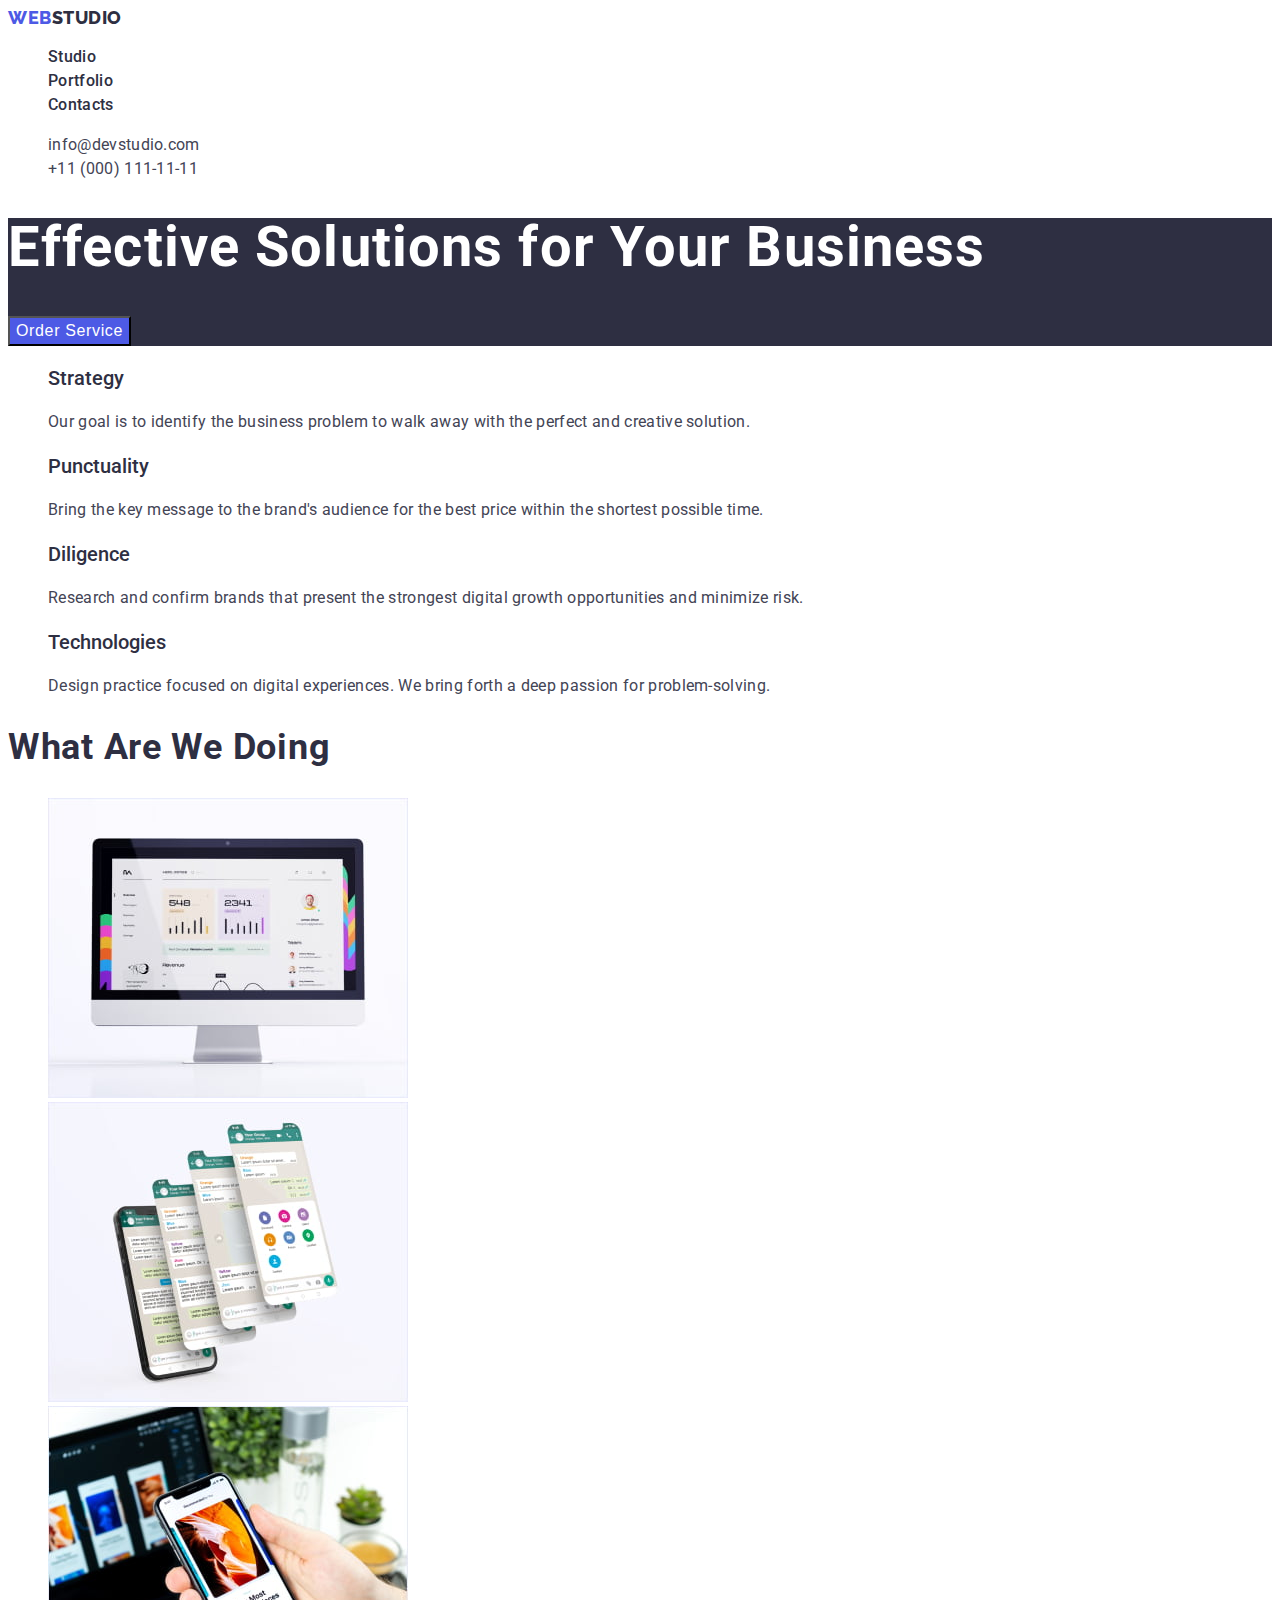
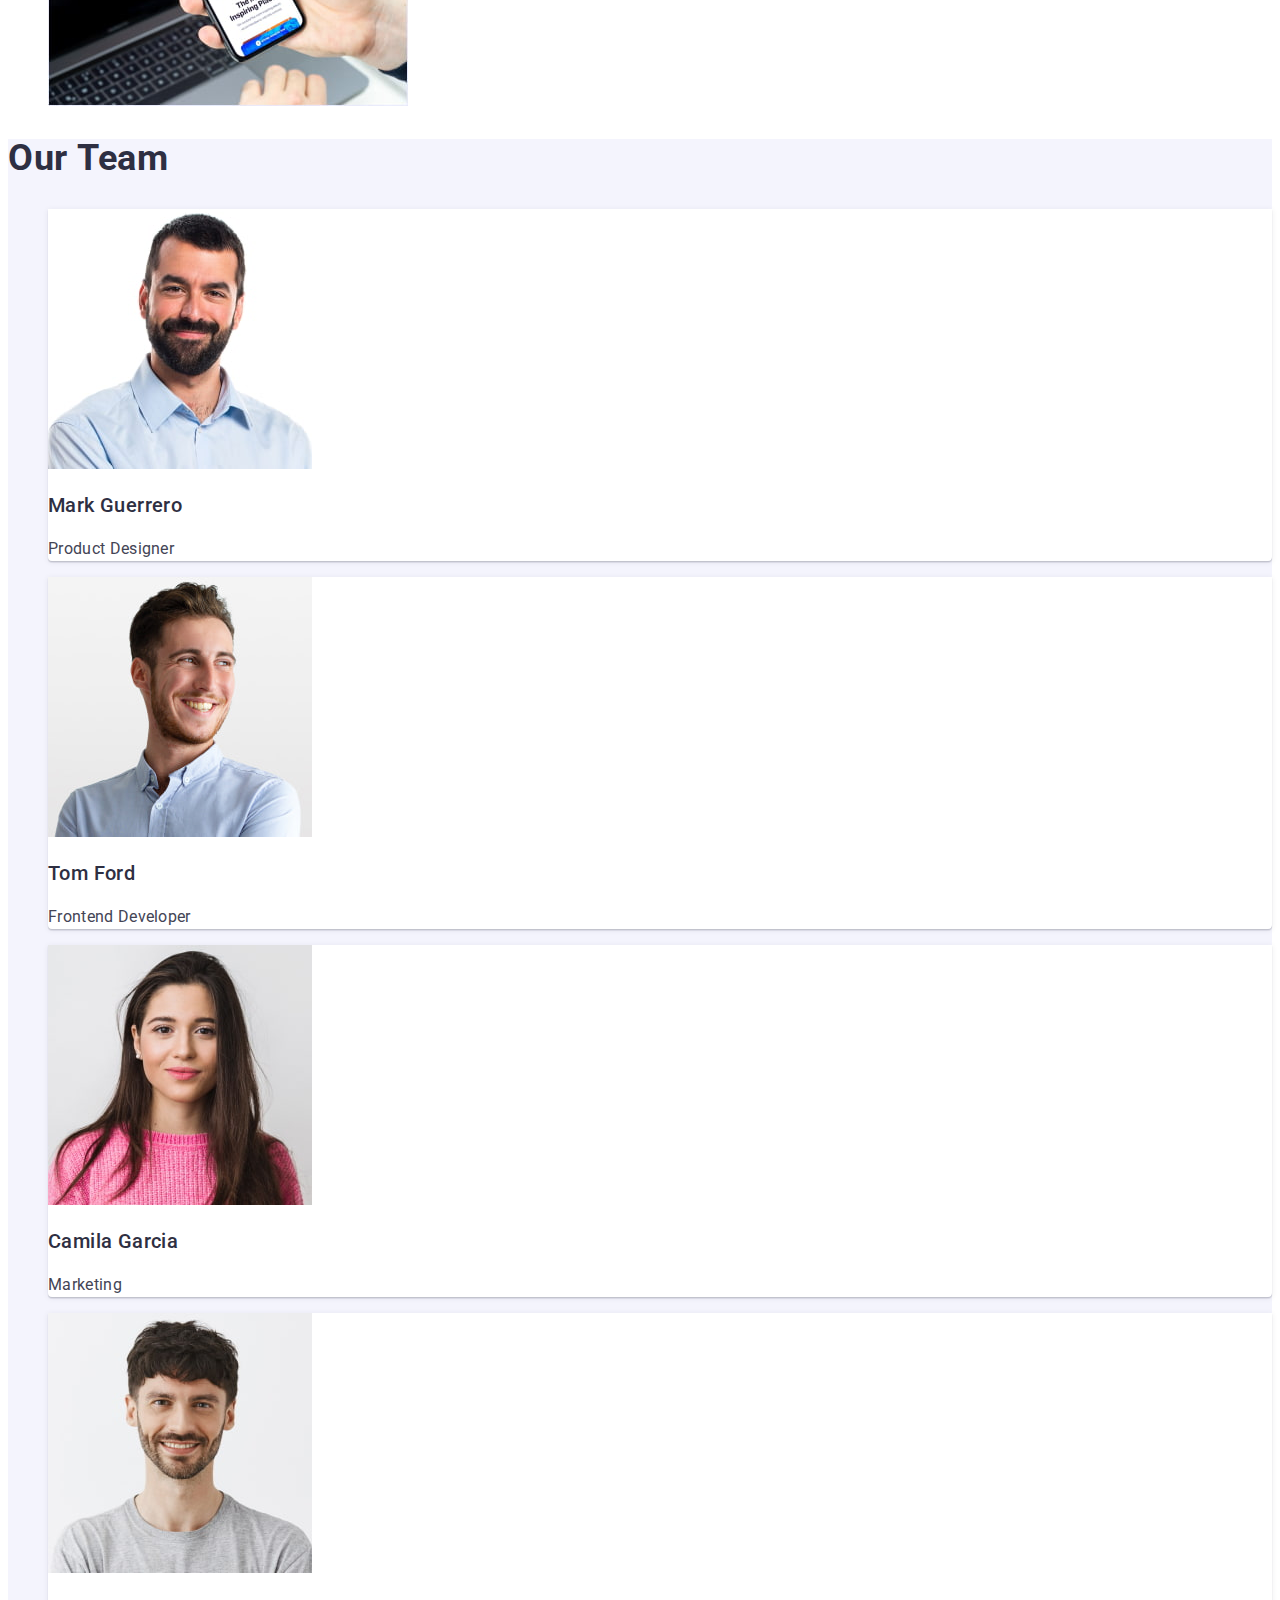
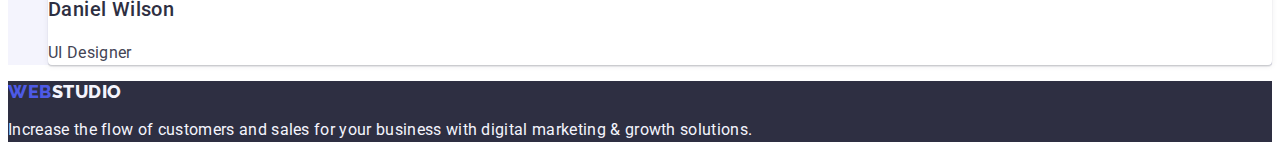
<file: index.html>
<!DOCTYPE html>
<html lang="en">
  <head>
    <meta charset="utf-8" />
    <meta
      name="description"
      content="find effective solutions for your business"
    />
    <title>Effective Solutions for Your Business</title>
    <!--fonts-->
    <link rel="preconnect" href="https://fonts.googleapis.com">
    <link rel="preconnect" href="https://fonts.gstatic.com" crossorigin>
    <link href="https://fonts.googleapis.com/css2?family=Raleway:wght@800&family=Roboto:wght@400;500;700;900&display=swap" rel="stylesheet">
    <link rel="stylesheet" href="/css/styles.css">
  </head>
  <body class="page">
    <header class="header">
      <nav class="header-nav">
        <a class="header-logo" href="./index.html"><span class="header-logo-blue">Web</span>Studio</a>
        <ul class="header-list list">
          <li class="header-item">
            <a class="header-link" href="./index.html">Studio</a>
          </li>
          <li class="header-item">
            <a class="header-link" href="./portfolio.html">Portfolio</a>
          </li>
          <li class="header-item">
            <a class="header-link" href="">Contacts</a>
          </li>
        </ul>
      </nav>
    <address>
      <ul class="address-list list">
        <li class="address-list-item">
          <a class="address-list-link" href="mailto:info@devstudio.com">info@devstudio.com</a>
        </li>
        <li class="address-list-item">
          <a class="address-list-link" href="tel:+110001111111">+11 (000) 111-11-11</a>
        </li>
      </ul>
     </address>
     
    </header>

    <main class="main">
      <!-- hero section -->
      <section class="section hero">
        <h1 class="hero-tittle">
          Effective Solutions for Your Business
        </h1>
        <button class="hero-btn" type="button">Order Service</button>
      </section>
      <!-- 4 solutions -->
      <section class="section solutions">
        <h2 hidden class="solutions-title">Solutions</h2>
        <ul class="solutions-list list">
          <li class="solutions-list-item">
            <h3 class="solutions-list-name">Strategy</h3>
            <p class="solutions-list-text">
              Our goal is to identify the business problem to walk away with the perfect and creative solution. 
            </p>
          </li>
          <li class="solutions-list-item">
            <h3 class="solutions-list-name">Punctuality</h3>
            <p class="solutions-list-text">
              Bring the key message to the brand's audience for the best price within the shortest possible time.
            </p>
          </li>
          <li class="solutions-list-item">
            <h3 class="solutions-list-name">Diligence</h3>
            <p class="solutions-list-text">
              Research and confirm brands that present the strongest digital growth opportunities and minimize risk.
            </p>
          </li>
          <li class="solutions-list-item">
            <h3 class="solutions-list-name">Technologies</h3>
            <p class="solutions-list-text">
              Design practice focused on digital experiences. We bring forth a deep passion for problem-solving.
            </p>
          </li>
        </ul>
      </section>
      <!-- what we are doing -->
      <section class="section tasks">
        <h2 class="tasks-title">What are we doing</h2>
        <ul class="tasks-list list">
          <li class="tasks-list-item">
            <img class="tasks-list-img" src="./images/tasks/img-1.jpg" alt="computer" width="360" height="300"/>
          </li>
          <li class="tasks-list-item">
            <img class="tasks-list-img" src="./images/tasks/img-2.jpg" alt="screens" width="360" height="300"/>
          </li>
          <li class="tasks-list-item">
            <img class="tasks-list-img" src="./images/tasks/img-3.jpg" alt="phone" width="360" height="300"/>
          </li>
        </ul>
      </section>
      <!-- our team -->
      <section class="section team">
        <h2 class="team-title">Our Team</h2>
        <ul class="team-list list">
          <li class="team-list-item">
            <img class="team-list-img" src="./images/team/img-1.jpg" alt="Mark Guerrero" width="264" height="260">
            <h3 class="team-list-name">Mark Guerrero</h3>
            <p class="team-list-text">Product Designer</p>
          </li>
          <li class="team-list-item">
            <img class="team-list-img" src="./images/team/img-2.jpg" alt="Tom Ford" width="264" height="260">
            <h3 class="team-list-name">Tom Ford</h3>
            <p class="team-list-text">Frontend Developer</p>
          </li>
          <li class="team-list-item">
            <img class="team-list-img" src="./images/team/img-3.jpg" alt="Camila Garcia" width="264" height="260">
            <h3 class="team-list-name">Camila Garcia</h3>
            <p class="team-list-text">Marketing</p>
          </li>
          <li class="team-list-item">
            <img class="team-list-img" src="./images/team/img-4.jpg" alt="Daniel Wilson" width="264" height="260">
            <h3 class="team-list-name">Daniel Wilson</h3>
            <p class="team-list-text">UI Designer</p>
          </li>
        </ul>
      </section>
    </main>
    <footer class="footer">
      <a class="footer-logo" href="./index.html"><span class="footer-logo-white">Web</span>Studio</a>
      <p class="footer-text">
        Increase the flow of customers and sales for your business with digital marketing & growth solutions.
      </p>
    </footer>
  </body>
</html>
</file>
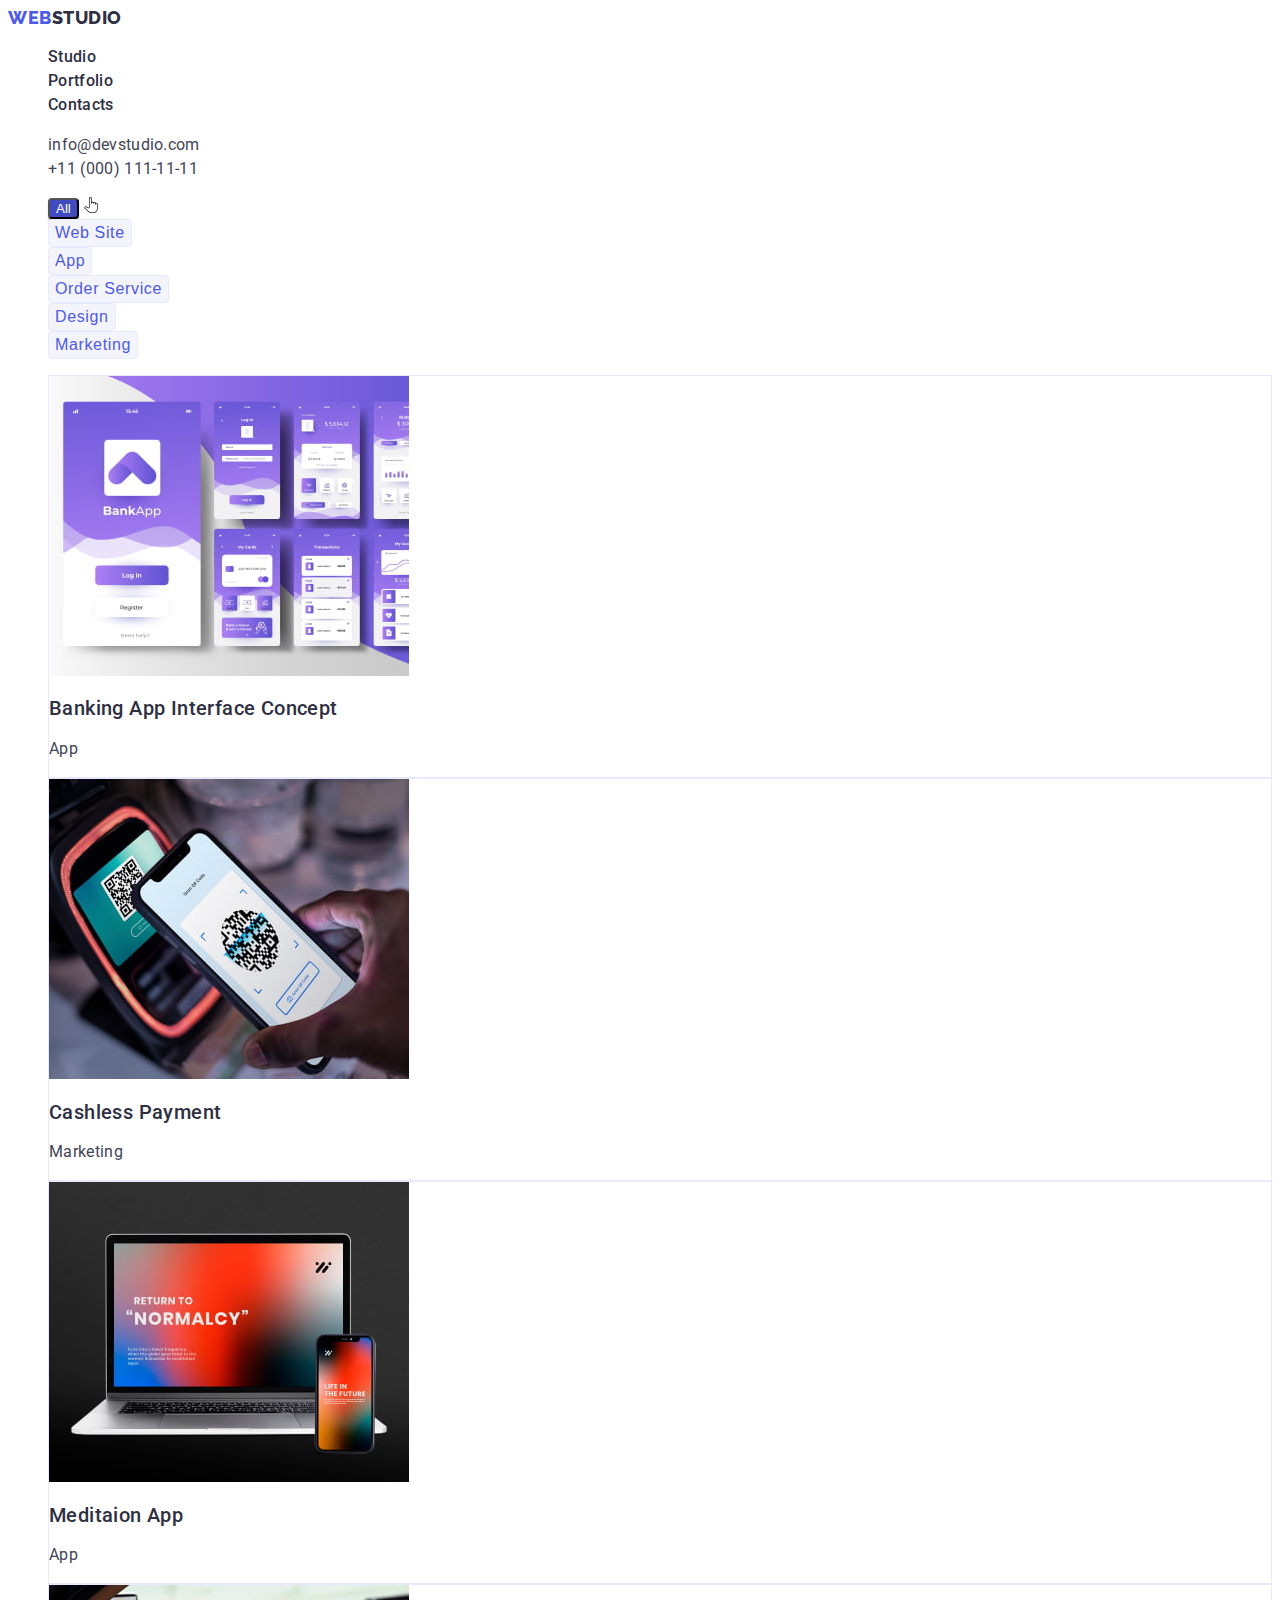
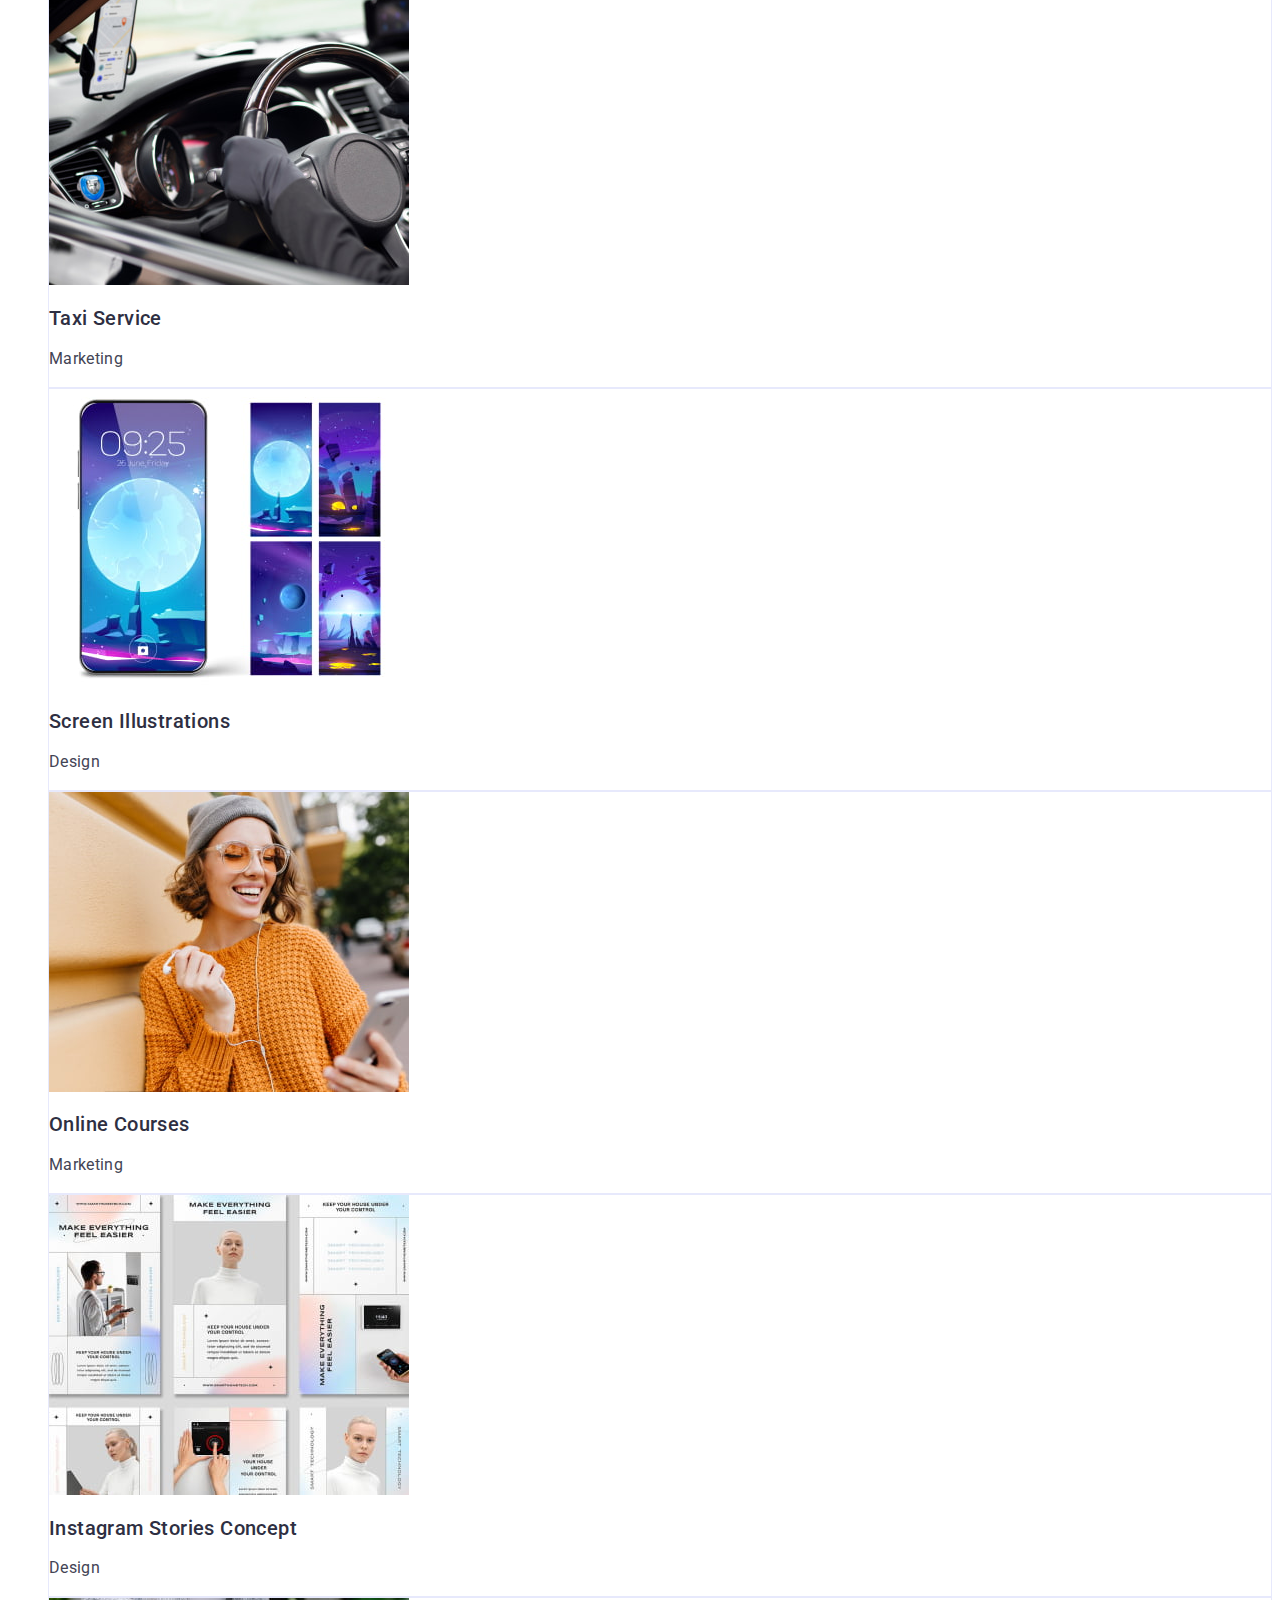
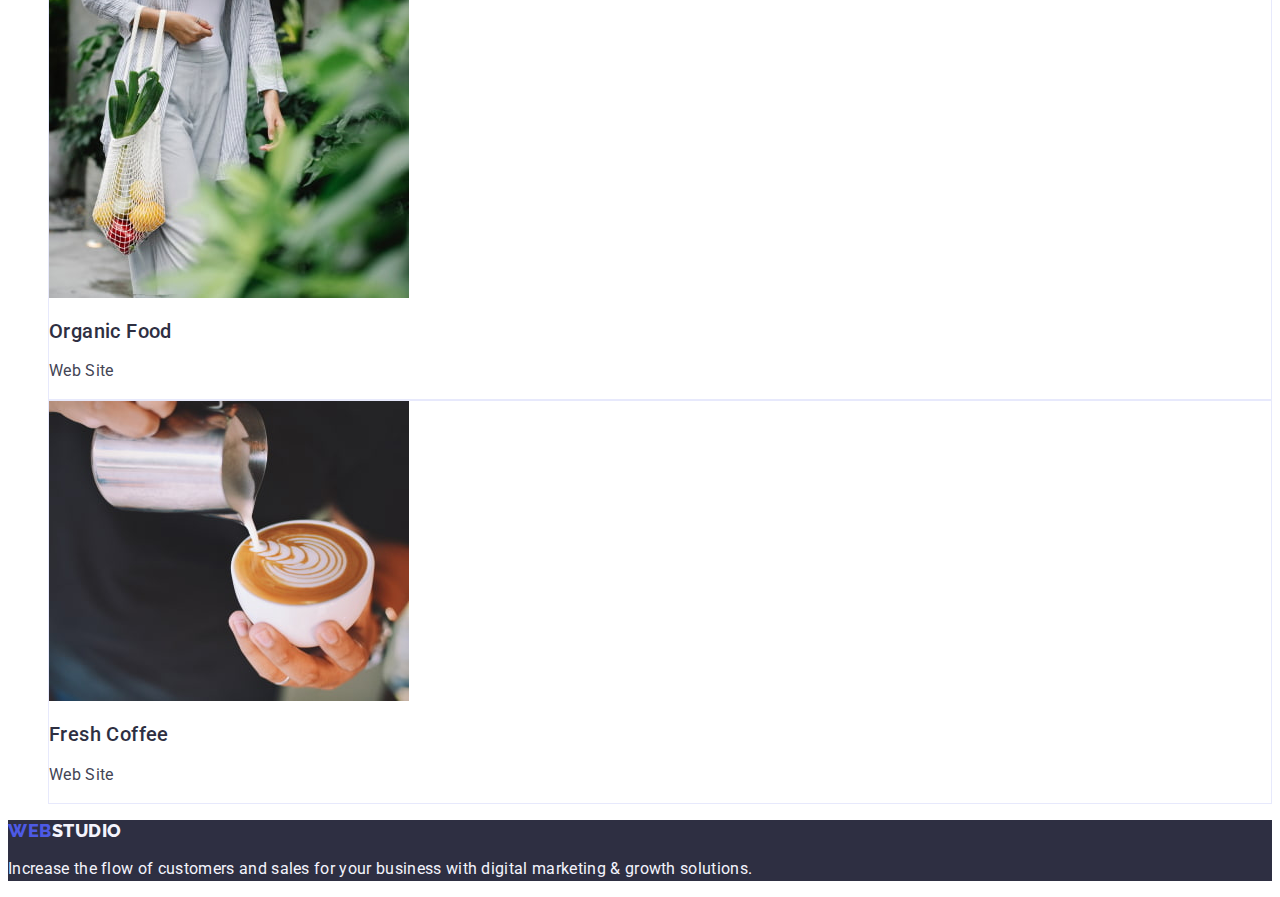
<file: portfolio.html>
<!DOCTYPE html>
<html lang="en">
  <head>
    <meta charset="utf-8" />
    <meta
      name="description"
      content="portfolio"
    />
    <title>Portfolio page</title>
    <link rel="preconnect" href="https://fonts.googleapis.com">
    <link rel="preconnect" href="https://fonts.gstatic.com" crossorigin>
    <link href="https://fonts.googleapis.com/css2?family=Raleway:wght@800&family=Roboto:wght@400;500;700;900&display=swap" rel="stylesheet">
    <!-- costom styles -->
    <link rel="stylesheet" href="/css/styles.css">
  </head>

  <body>
    <header class="header">
      <nav class="header-nav">
        <a class="header-logo" href="./index.html"><span class="header-logo-blue">Web</span>Studio</a>
        <ul class="header-list list">
          <li class="header-item">
            <a class="header-link" href="./index.html">Studio</a>
          </li>
          <li class="header-item">
            <a class="header-link" href="./portfolio.html">Portfolio</a>
          </li>
          <li class="header-item">
            <a class="header-link" href="">Contacts</a>
          </li>
        </ul>
      </nav>
    <address>
      <ul class="address-list list">
        <li class="address-list-item">
          <a class="address-list-link" href="mailto:info@devstudio.com">info@devstudio.com</a>
        </li>
        <li class="address-list-item">
          <a class="address-list-link" href="tel:+110001111111">+11 (000) 111-11-11</a>
        </li>
      </ul>
     </address>
    </header>
    <main>
        <!--projects-->
        <section class="section-projects">
            <h1 hidden>Buttons</h1>
            <ul class="projects-filters list">
                <!--buttons-->
                <li class="projects-filters-item">
                    <button class="filter-button-all" type="button">All</button>
                    <img class="img-finger" src="./images/portfolio/finger-1.png" alt="finger" width="16" height="16">
                </li>
                <li class="projects-filters-item">
                    <button class="filter-button" type="button">Web Site</button>
                </li>
                <li class="projects-filters-item">
                    <button class="filter-button" type="button">App</button>
                </li>
                <li class="projects-filters-item">
                    <button class="filter-button" type="button">Order Service</button>
                </li>
                <li class="projects-filters-item">
                    <button class="filter-button" type="button">Design</button>
                </li>
                <li class="projects-filters-item">
                    <button class="filter-button" type="button">Marketing</button>
                </li>
            </ul>

            <ul class="projects-list list">
                 <!--projects-->
                <li class="projects-list-item">
                    <img class="projects-list-img" src="./images/portfolio/img-1.jpg" alt="Banking App" width="360" height="300">
                    <h2 class="projects-list-tittle">Banking App Interface Concept</h2>
                    <p class="projects-list-text">App</p>
                </li>
                <li class="projects-list-item">
                    <img class="projects-list-img" src="./images/portfolio/img-2.jpg" alt="Cashless Payment" width="360" height="300">
                    <h2 class="projects-list-tittle">Cashless Payment</h2>
                    <p class="projects-list-text">Marketing</p>
                </li>
                <li class="projects-list-item">
                    <img class="projects-list-img" src="./images/portfolio/img-3.jpg" alt="Computer and Phone" width="360" height="300">
                    <h2 class="projects-list-tittle">Meditaion App</h2>
                    <p class="projects-list-text">App</p>
                </li>
                <li class="projects-list-item">
                    <img class="projects-list-img" src="./images/portfolio/img-4.jpg" alt="Handlebar" width="360" height="300">
                    <h2 class="projects-list-tittle">Taxi Service</h2>
                    <p class="projects-list-text">Marketing</p>
                </li>
                <li class="projects-list-item">
                    <img class="projects-list-img" src="./images/portfolio/img-5.jpg" alt="Screens" width="360" height="300">
                    <h2 class="projects-list-tittle">Screen Illustrations</h2>
                    <p class="projects-list-text">Design</p>
                </li>
                <li class="projects-list-item">
                    <img class="projects-list-img" src="./images/portfolio/img-6.jpg" alt="Woman" width="360" height="300">
                    <h2 class="projects-list-tittle">Online Courses</h2>
                    <p class="projects-list-text">Marketing</p>
                </li>
                <li class="projects-list-item">
                    <img class="projects-list-img" src="./images/portfolio/img-7.jpg" alt="Instagram stories" width="360" height="300">
                    <h2 class="projects-list-tittle">Instagram Stories Concept</h2>
                    <p class="projects-list-text">Design</p>
                </li>
                <li class="projects-list-item">
                    <img class="projects-list-img" src="./images/portfolio/img-8.jpg" alt="Fruits" width="360" height="300">
                    <h2 class="projects-list-tittle">Organic Food</h2>
                    <p class="projects-list-text">Web Site</p>
                </li>
                <li class="projects-list-item">
                    <img class="projects-list-img" src="./images/portfolio/img-9.jpg" alt="Latte" width="360" height="300">
                    <h2 class="projects-list-tittle">Fresh Coffee</h2>
                    <p class="projects-list-text">Web Site</p>
                </li>
            </ul>
        </section>
    </main>
    <footer class="footer">
        <a class="footer-logo" href="./index.html"><span class="footer-logo-white">Web</span>Studio</a>
        <p class="footer-text">
          Increase the flow of customers and sales for your business with digital marketing & growth solutions.
        </p>
      </footer>
    </body>
</html>
</file>
<file: css/styles.css>
/* header */
body { font-family: Roboto, sans-serif;
}

button { cursor: pointer;
}

.list {list-style: none;}

.header-nav {
}
.header-logo { 
    font-family: 'Raleway';
    font-style: normal;
    font-weight: 800;
    font-size: 18px;
    line-height: 1.16;
    letter-spacing: 0.03em;
    text-transform: uppercase;
    text-decoration: none;
    color: #2E2F42;
}
.header-logo-blue { 
    width: 44px;
    height: 21px;
    color: #4D5AE5;
}

.header-list {
}
.header-item {
}
.header-link {
font-weight: 500;
font-size: 16px;
line-height: 1.5;
letter-spacing: 0.02em;
text-decoration: none;
color: #2E2F42;
}
.header-link:hover,
.header-link:focus {
    color: #404bbf;
}
.address-list {
}
.address-list-item {

}
.address-list-link {
font-style: normal;
font-size: 16px;
line-height: 1.5;
letter-spacing: 0.02em;
text-decoration: none;
color: #434455;
}

.address-list-link:hover,
.address-list-link:focus {
    color: #404bbf;
}

/* hero style */
.main {
}
.section {
}
.hero {
    background-color: #2E2F42;
}
.hero-tittle {
    font-weight: 700;
    font-size: 56px;
    line-height: 1.07;
    letter-spacing: 0.02em;
    color: #FFFFFF;
}
.hero-btn {
font-weight: 500;
font-size: 16px;
line-height: 1.5;
letter-spacing: 0.04em;
color: #FFFFFF;
background-color: #4D5AE5;
}

.hero-btn:hover,
.hero-btn:focus {
    background-color: #404BBF;
}

/* section solutions */

.section {
}
.solutions {
}
.solutions-title {
}
.solutions-list {
}
.solutions-list-item {
}
.solutions-list-name {
font-weight: 500;
font-size: 20px;
line-height: 1.2
letter-spacing: 0.02em;
color: #2E2F42;
}

.solutions-list-text {
font-weight: 400;
font-size: 16px;
line-height: 1.5;
letter-spacing: 0.02em;
color: #434455;
}

/* section tasks */

.section {
}
.tasks {
}
.tasks-title {
font-weight: 700;
font-size: 36px;
line-height: 1.11;
letter-spacing: 0.02em;
text-transform: capitalize;
color: #2E2F42;
}
.tasks-list {
}
.tasks-list-item {
}
.tasks-list-img {
width: 360px;
height: 300px;
}

/* section team */

.section {
}
.team {
    background: #F4F4FD;
}
.team-title {
font-weight: 700;
font-size: 36px;
line-height: 1.11;
letter-spacing: 0.02em;
text-transform: capitalize;
color: #2E2F42;
}
.team-list {
}
.team-list-item {
    background: #FFFFFF;
    box-shadow: 0px 1px 6px rgba(46, 47, 66, 0.08), 0px 1px 1px rgba(46, 47, 66, 0.16), 0px 2px 1px rgba(46, 47, 66, 0.08);
    border-radius: 0px 0px 4px 4px;
}
.team-list-img {
width: 264px;
height: 260px;
}
.team-list-name {
    font-weight: 500;
    font-size: 20px;
    line-height: 1.2;
    letter-spacing: 0.02em;
    color: #2E2F42;  
}
.team-list-text {
font-weight: 400;
font-size: 16px;
line-height: 1.5;
letter-spacing: 0.02em;
color: #434455;
}

.footer {
    background: #2E2F42;
}
.footer-logo {
font-family: 'Raleway';
font-weight: 800;
font-size: 18px;
line-height: 1.17;
letter-spacing: 0.03em;
text-transform: uppercase;
text-decoration: none;
color: #F4F4FD;
}

.footer-logo-white { 
color: #4D5AE5;
}

.footer-text {
font-size: 16px;
line-height: 1.5;
letter-spacing: 0.02em;
color: #F4F4FD;
}

/* portfolio */

.section-projects {
}
.projects-filters {
}
.projects-filters-item {
}
.filter-button-all {
color: #FFFFFF;
background: #404BBF;
box-shadow: 0px 3px 1px rgba(0, 0, 0, 0.1), 0px 2px 1px rgba(0, 0, 0, 0.08), 0px 2px 2px rgba(0, 0, 0, 0.12);
border-radius: 4px;
}
.filter-button {
font-weight: 500;
font-size: 16px;
line-height: 1.5;
letter-spacing: 0.04em;
color: #4D5AE5;
background: #F4F4FD;
border: 1px solid #E7E9FC;
border-radius: 4px;
}
.img-finger {
}

/* projects */

.projects-list {
}
.projects-list-item {
background: #FFFFFF;
border: 1px solid #E7E9FC;
}
.projects-list-img {
width: 360px;
height: 300px;
}
.projects-list-tittle {
font-weight: 500;
font-size: 20px;
line-height: 1.2;
letter-spacing: 0.02em;
color: #2E2F42;
}
.projects-list-text {
font-weight: 400;
font-size: 16px;
line-height: 1.5;
letter-spacing: 0.02em;
color: #434455;
}
</file>
